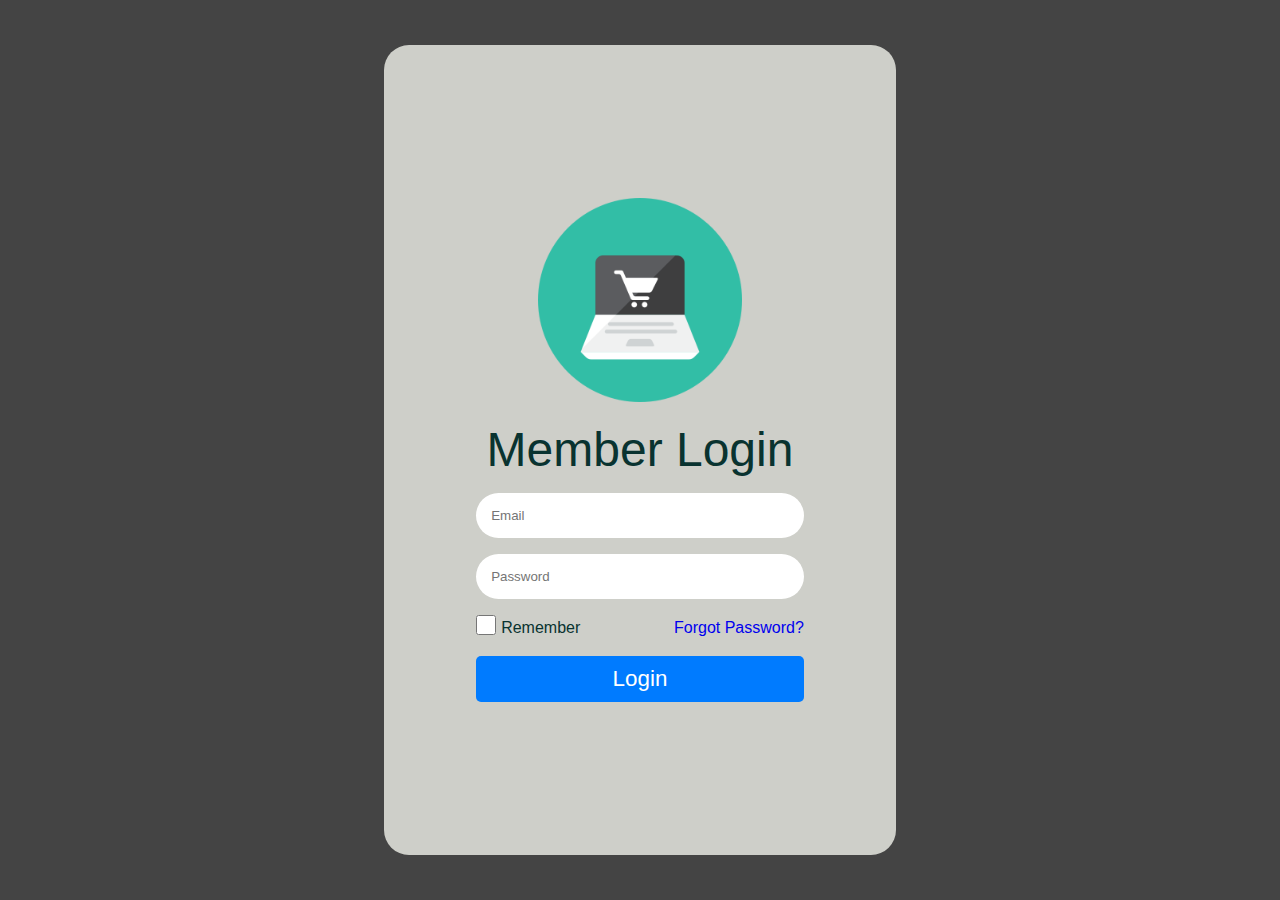
<file: index.html>
<!DOCTYPE html>
<html lang="en">
<head>
    <meta charset="UTF-8">
    <meta name="viewport" content="width=device-width, initial-scale=1.0">
    <title>Login</title>
    <link rel="stylesheet" href="styles.css">
    <link href="https://fonts.cdnfonts.com/css/omegle" rel="stylesheet">
    <style>
        /* Estilos para el botón de inicio de sesión */
        .container__form__input--submit {
            background-color: #007bff;
            color: white;
            border: none;
            padding: 10px 20px;
            border-radius: 5px;
            cursor: pointer;
        }

        /* Estilos para el botón de inicio de sesión cuando el cursor está sobre él */
        .container__form__input--submit:hover {
            background-color: #0056b3;
        }
    </style>
</head>
<body>
    <section class="wrapper">
        <div class="wrapper__container">
            <div class="container__div__img">
                <img src="imagenes/pngegg.png" alt="Pc-Image">
            </div>
            <form class="wrapper__container__form" action="inicio.html">
                <h1>Member Login</h1>
                <input class="container__form__input" type="email" placeholder="Email">
                <input class="container__form__input" type="password" placeholder="Password">
                <div class="form__container__rememberAndForgot">
                    <div class="form__container__checkbox">
                        <input type="checkbox" id="rememberPassword">
                        <label for="rememberPassword"> Remember</label>
                    </div>
                    <a id="forgot__password" href="#">Forgot Password?</a>
                </div>
                <input class="container__form__input container__form__input--submit" type="submit" value="Login">
            </form>
        </div>
    </section>
</body>
</html>
</file>
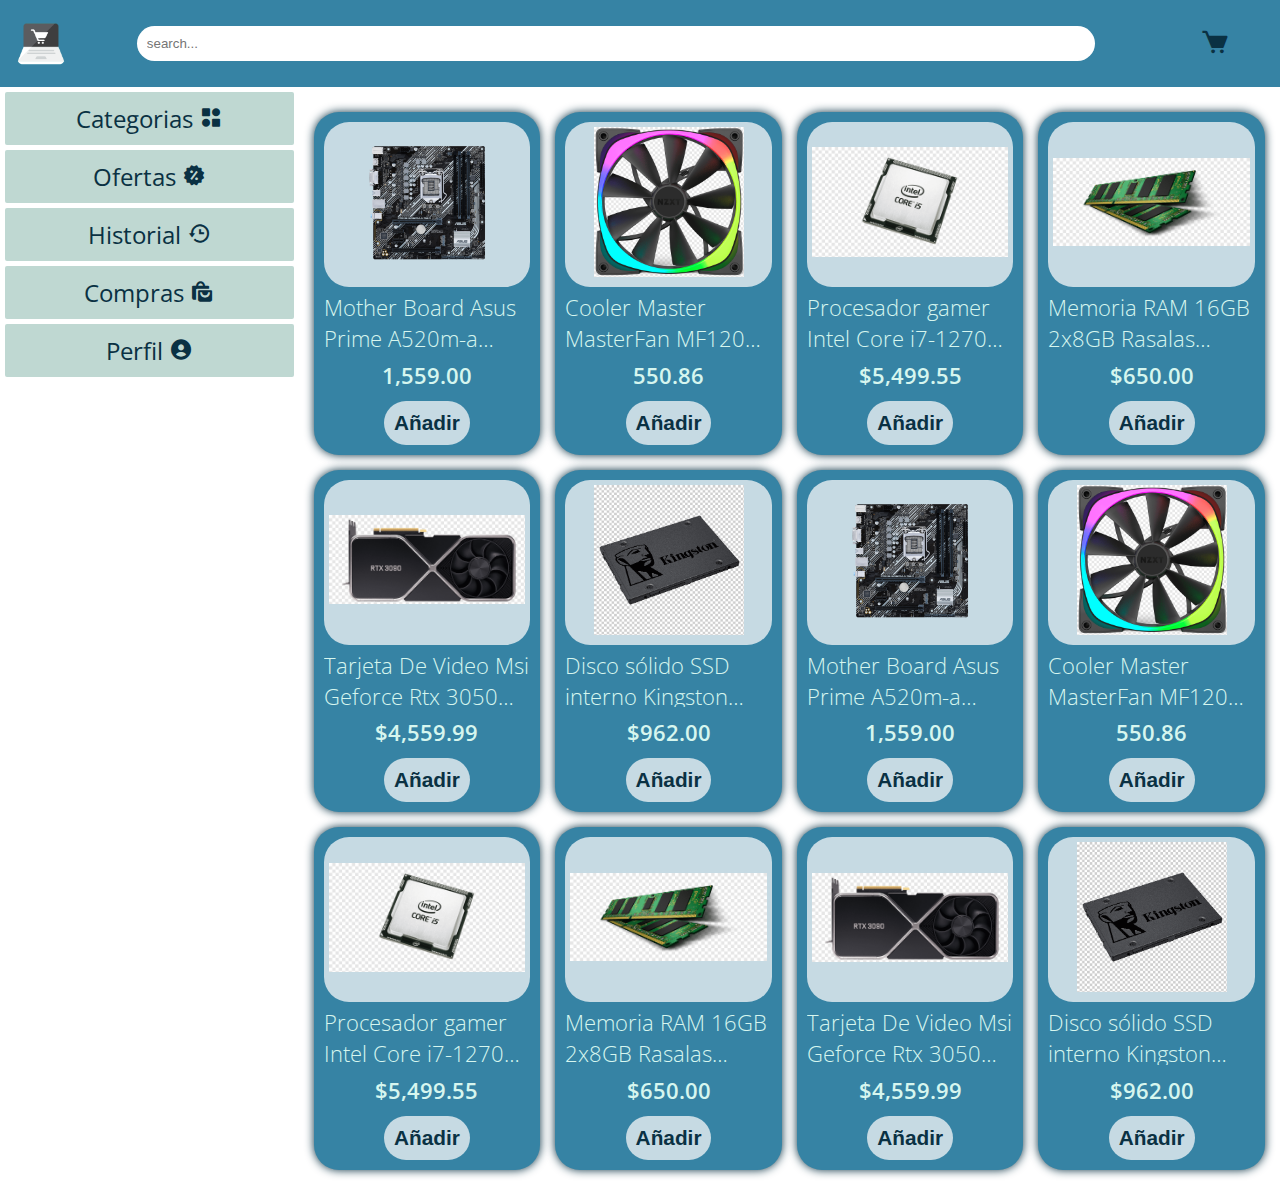
<file: inicio.html>
<!DOCTYPE html>
<html lang="en">
<head>
    <meta charset="UTF-8">
    <meta name="viewport" content="width=device-width, initial-scale=1.0">
    <title>Document</title>
    <link rel="stylesheet" href="inicio.css">
    <link href='https://unpkg.com/boxicons@2.1.4/css/boxicons.min.css' rel='stylesheet'>
    <link rel="preconnect" href="https://fonts.googleapis.com">
<link rel="preconnect" href="https://fonts.gstatic.com" crossorigin>
<link href="https://fonts.googleapis.com/css2?family=Open+Sans:ital,wght@0,300..800;1,300..800&display=swap" rel="stylesheet">

</head>
<body>
    <header>
        <nav class="nav__bar">
            <div class="nav__bar__logo">
                <img src="imagenes/LogoEcomerce.png" alt="logo">
            </div>
            <form class="nav__bar__search">
                <label>
                    <input type="text" placeholder="search...">
                </label>
            </form>
            <a class="nav__bar__cart" href="">
                <i class='bx bxs-cart'></i>
            </a>
        </nav>
    </header>
    <div class="wrapper__section__mainAndAside">
        <aside class="aside__second__bar">
            <nav class="second__nav__bar">
                <ul class="secondNav__bar__list">
                    <li class="nav__bar__item">
                        <a class="nav__bar__link" href="">Categorias
                            <i class='bx bxs-category-alt' ></i>
                        </a>
                    </li>
                    <li class="nav__bar__item">
                        <a class="nav__bar__link" href="">Ofertas
                            <i class='bx bxs-offer' ></i>
                        </a>
                    </li>
                    <li class="nav__bar__item">
                        <a class="nav__bar__link" href="">Historial
                            <i class='bx bx-history' ></i>
                        </a>
                    </li>
                    <li class="nav__bar__item">
                        <a class="nav__bar__link" href="">Compras
                            <i class='bx bxs-shopping-bags' ></i>
                        </a>
                    </li>
                    <li class="nav__bar__item">
                        <a class="nav__bar__link" href="">Perfil
                            <i class='bx bxs-user-circle' ></i>
                        </a>
                    </li>
                </ul>
            </nav>
        </aside>
        <main class="main">
            <div class="section__container__card">
                <div class="container__car__img">
                    <img src="imagenes/motherboard.png" alt="Img">
                </div>
                <div class="section__container__info">
                    <h3 class="section__name__product">Mother Board Asus Prime A520m-a Ii/csm Ddr4 Am4 Hdmi Vga Dp Color Negro</h3>
                    <p class="setion__product__price">1,559.00</p>
                </div>
                <button class="section__button__addToCart">Añadir</button>
            </div>
            <div class="section__container__card">
                <div class="container__car__img">
                    <img src="imagenes/rgb cooler.png" alt="Img">
                </div>
                <div class="section__container__info">
                    <h3 class="section__name__product">Cooler Master MasterFan MF120 S3 MFW-B2DN-18NPA-S3 Ventilador 120mm S3 Argb</h3>
                    <p class="setion__product__price">550.86</p>
                </div>
                <button class="section__button__addToCart">Añadir</button>
            </div>
            <div class="section__container__card">
                <div class="container__car__img">
                    <img src="imagenes/CPU.png" alt="Img">
                </div>
                <div class="section__container__info">
                    <h3 class="section__name__product">Procesador gamer Intel Core i7-12700F BX8071512700F  de 12 núcleos y  4.9GHz de frecuencia con gráfica integradaProcesador gamer Intel Core i7-12700F BX8071512700F  de 12 núcleos y  4.9GHz de frecuencia con gráfica integrada
                    </h3>
                    <p class="setion__product__price">$5,499.55</p>
                </div>
                <button class="section__button__addToCart">Añadir</button>
            </div>
            <div class="section__container__card">
                <div class="container__car__img">
                    <img src="imagenes/RAM.png" alt="Img">
                </div>
                <div class="section__container__info">
                    <h3 class="section__name__product">Memoria RAM 16GB 2x8GB Rasalas 2x8gb-pc3l-12800-blue</h3>
                    <p class="setion__product__price">$650.00</p>
                </div>
                <button class="section__button__addToCart">Añadir</button>
            </div>
            <div class="section__container__card">
                <div class="container__car__img">
                    <img src="imagenes/rtx.png" alt="Img">
                </div>
                <div class="section__container__info">
                    <h3 class="section__name__product">Tarjeta De Video Msi Geforce Rtx 3050 Ventus 2x Xs Oc 8gb Gddr6</h3>
                    <p class="setion__product__price">$4,559.99</p>
                </div>
                <button class="section__button__addToCart">Añadir</button>
            </div>
            <div class="section__container__card">
                <div class="container__car__img">
                    <img src="imagenes/SSD.png" alt="Img">
                </div>
                <div class="section__container__info">
                    <h3 class="section__name__product">Disco sólido SSD interno Kingston SA400S37/960G SATA 960GB negro</h3>
                    <p class="setion__product__price">$962.00</p>
                </div>
                <button class="section__button__addToCart">Añadir</button>
            </div>
            <div class="section__container__card">
                <div class="container__car__img">
                    <img src="imagenes/motherboard.png" alt="Img">
                </div>
                <div class="section__container__info">
                    <h3 class="section__name__product">Mother Board Asus Prime A520m-a Ii/csm Ddr4 Am4 Hdmi Vga Dp Color Negro</h3>
                    <p class="setion__product__price">1,559.00</p>
                </div>
                <button class="section__button__addToCart">Añadir</button>
            </div>
            <div class="section__container__card">
                <div class="container__car__img">
                    <img src="imagenes/rgb cooler.png" alt="Img">
                </div>
                <div class="section__container__info">
                    <h3 class="section__name__product">Cooler Master MasterFan MF120 S3 MFW-B2DN-18NPA-S3 Ventilador 120mm S3 Argb</h3>
                    <p class="setion__product__price">550.86</p>
                </div>
                <button class="section__button__addToCart">Añadir</button>
            </div>
            <div class="section__container__card">
                <div class="container__car__img">
                    <img src="imagenes/CPU.png" alt="Img">
                </div>
                <div class="section__container__info">
                    <h3 class="section__name__product">Procesador gamer Intel Core i7-12700F BX8071512700F  de 12 núcleos y  4.9GHz de frecuencia con gráfica integradaProcesador gamer Intel Core i7-12700F BX8071512700F  de 12 núcleos y  4.9GHz de frecuencia con gráfica integrada
                    </h3>
                    <p class="setion__product__price">$5,499.55</p>
                </div>
                <button class="section__button__addToCart">Añadir</button>
            </div>
            <div class="section__container__card">
                <div class="container__car__img">
                    <img src="imagenes/RAM.png" alt="Img">
                </div>
                <div class="section__container__info">
                    <h3 class="section__name__product">Memoria RAM 16GB 2x8GB Rasalas 2x8gb-pc3l-12800-blue</h3>
                    <p class="setion__product__price">$650.00</p>
                </div>
                <button class="section__button__addToCart">Añadir</button>
            </div>
            <div class="section__container__card">
                <div class="container__car__img">
                    <img src="imagenes/rtx.png" alt="Img">
                </div>
                <div class="section__container__info">
                    <h3 class="section__name__product">Tarjeta De Video Msi Geforce Rtx 3050 Ventus 2x Xs Oc 8gb Gddr6</h3>
                    <p class="setion__product__price">$4,559.99</p>
                </div>
                <button class="section__button__addToCart">Añadir</button>
            </div>
            <div class="section__container__card">
                <div class="container__car__img">
                    <img src="imagenes/SSD.png" alt="Img">
                </div>
                <div class="section__container__info">
                    <h3 class="section__name__product">Disco sólido SSD interno Kingston SA400S37/960G SATA 960GB negro</h3>
                    <p class="setion__product__price">$962.00</p>
                </div>
                <button class="section__button__addToCart">Añadir</button>
            </div>
        </main>
    </div>
    <footer>

    </footer>
</body>
</html>
</file>
<file: styles.css>
html {
    box-sizing: border-box;
}
*, *:before, *:after {
    box-sizing: inherit;
    margin: 0;
    padding: 0;
}

body {
    /* background-image: url(https://scontent.fcun1-1.fna.fbcdn.net/v/t39.30808-6/344848318_6016351385080307_8962132325723879464_n.jpg?stp=dst-jpg_p180x540&_nc_cat=108&ccb=1-7&_nc_sid=5f2048&_nc_eui2=AeGLJXPFhnK3Dsn_dWY6dw9E7HvmMFt6yWLse-YwW3rJYgDVzlnHzj-NvcW3XgqIon5M8lRLcCtcAynTBgNV5sul&_nc_ohc=m1_9pYZJJv0Ab79YcCo&_nc_ht=scontent.fcun1-1.fna&cb_e2o_trans=q&oh=00_AfBIXVt_n9PBm3s7IVRKHBurrDsCd0ZzyOcsYRc9i5nh8w&oe=6630E576); */
    background-image: url(https://i.ytimg.com/vi/x-zSLV2nweU/maxresdefault.jpg);
    background-size: cover;
    background-position: center;
}

h1 {
    color: #093330;
    font-family: 'OMEGLE', sans-serif;
    font-weight: 100;
    font-size: 3rem;
}

.wrapper {
    background-color: #000b;
    width: 100vw;
    height: 100vh;
    display: flex;
    justify-content: center;
    align-items: center;
    
}

.wrapper__container {
    display: flex;
    flex-direction: column;
    width: 40%;
    height: 90%;
    background-color: #CECFC9;
    justify-content: center;
    align-items: center;
    text-align: center;
    border-radius: 25px;
    gap: 16px;
}

.container__div__img {
    width: 40%;
}
.container__div__img img {
    width: 100%;
    height: auto;
}

.wrapper__container__form {
    display: flex;
    flex-direction: column;
    align-items: center;
    width: 80%;
    gap: 16px;
}

.container__form__input {
    padding: 15px;
    border: none;
    border-radius: 25px;
    width: 80%;
}

.form__container__rememberAndForgot {
    display: flex;
    justify-content: space-between;
    align-items: center;
    width: 80%;
    color: #093330;
    font-family: 'OMEGLE', sans-serif;
    font-weight: 100;
    flex-wrap: wrap;
}

#forgot__password{
    text-decoration: none;
}

.form__container__checkbox {
    display: flex;
    align-items: center;
}

input[type="checkbox"] {
    width: 20px;
    height: 20px;
    margin-right: 5px;
    margin-bottom: 5px;
}

.container__form__input--submit {
    background-color: #5dc1b9;
    color: #093330;
    font-family: 'OMEGLE', sans-serif;
    font-weight: 100;
    font-size: 1.4rem;
    transition: background-color 0.4s,color 0.4s;
}

.container__form__input--submit:hover {
    background-color: #093330;
    color: #5dc1b9;
}


@media (width <= 600px ) {
    .wrapper__container {
        width: 90%;
    }

    .wrapper__container__form {
        width: 95%;
        padding: 20px;
    }

    h1 {
        font-size: 2rem;
    }
}

@media (width<=399px) {
    .form__container__rememberAndForgot {
        justify-content: center;
    }

    .wrapper__container__form {
        width: 95%;
        padding: 20px;
    }
}

@media ( 600px <= width <= 1199px) {
    .wrapper__container {
        height: 80%;
        width: 500px;
    }
}
.container__form__input--submit:hover {
    transform: scale(1.05); /* Cambia el tamaño del botón al 105% */
}
</file>
<file: inicio.css>
html {
    box-sizing: border-box;
    font-family: "Open Sans", sans-serif;
}
*, *:before, *:after {
    box-sizing: inherit;
    margin: 0;
    padding: 0;
}
header {
    width: 100%;
}
.nav__bar {
    display: flex;
    justify-content: space-between;
    align-items: center;
    /* background-color: #276E90; */
    background-color: #3683a4;
    width: 100%;
    padding: 1px;
}

.nav__bar__logo {
    width: 15%;
}

.nav__bar__logo img {
    width: 100%;
    height: auto;
}

.nav__bar__search {
    width: 75%;
}

.nav__bar__search input {
    width: 100%;
    padding: 10px;
    border: none;
    border-radius: 25px;
}

.nav__bar__cart {
    width: 10%;
    text-align: center;
}

.nav__bar__cart i {
    color: #0A3143;
    font-size: 30px; /* Ajusta el tamaño del ícono del carrito */
}

.wrapper__section__mainAndAside {
    display: flex;
    flex-direction: column;
}

.secondNav__bar__list {
    background-color: #3e5763;
    display: flex;
    width: 100%;
    flex-wrap: wrap;
    gap: 5px;
}

.nav__bar__item {
    display: inline-block;
    flex-grow: 2;
    flex-shrink: 3;
    width: 150px;
    border-radius: 2px;
    text-align: center;
    font-size: 1.5rem;
    padding: 10px;
    background-color: #BFD8D2;
    border: none;
}

.nav__bar__link {
    text-decoration: none;
    color: #0A3143;
}

.main {
    background-color: #FFF;
    display: flex;
    justify-content: center;
    flex-wrap: wrap;
    margin-top: 10px;
    padding: 15px;
    gap: 15px;
}

/* Products carts  */
.section__container__card {
    display: flex;
    flex-grow: 1;
    flex-direction: column;
    align-items: center;
    width: 180px;
    padding: 10px;
    background-color: #3683a4;
    box-shadow: 0 0 10px 0 #0A3143;
    overflow: hidden;
    gap: 5px;
    border: none;
    border-radius: 25px;
}

.container__car__img {
    width: 100%;
    background-color: #c6dae3;
    border-radius: 25px;
    padding: 5px;
}

.container__car__img img {
    width: 100%;
    height: 150px;
    object-fit: contain;
}

.section__container__info {
    width: 100%;
    gap: 10px;
}

h3, p {
    display: -webkit-box;
    -webkit-box-orient: vertical;
    overflow: hidden;
    text-overflow: ellipsis;
    -webkit-line-clamp: 2;
    max-height: 3.6rem;
    font-size: 1.4rem;
    color: #d6f6ef;
    font-weight: 100;
}

p {
    margin-top: 10px;
    margin-bottom: 5px;
    font-weight: 600;
}


.section__button__addToCart {
    background-color: #c6dae3;
    color: #0A3143;
    font-size: 1.3rem;
    font-weight: 600;
    padding: 10px;
    border: none;
    border-radius: 25px;
}

@media (width >= 1199px) {
    .nav__bar__logo {
        width: 80px;
    }

    .wrapper__section__mainAndAside {
        flex-direction: row;
    }

    .nav__bar__item {
        width: 100%;
    }

    .secondNav__bar__list {
        padding: 5px;
        background-color: #fff;
    }
}

.setion__product__price {
    text-align: center;
}
.section__button__addToCart:hover {
    transform: scale(1.05); /* Cambia el tamaño del botón al 105% */
}
</file>
